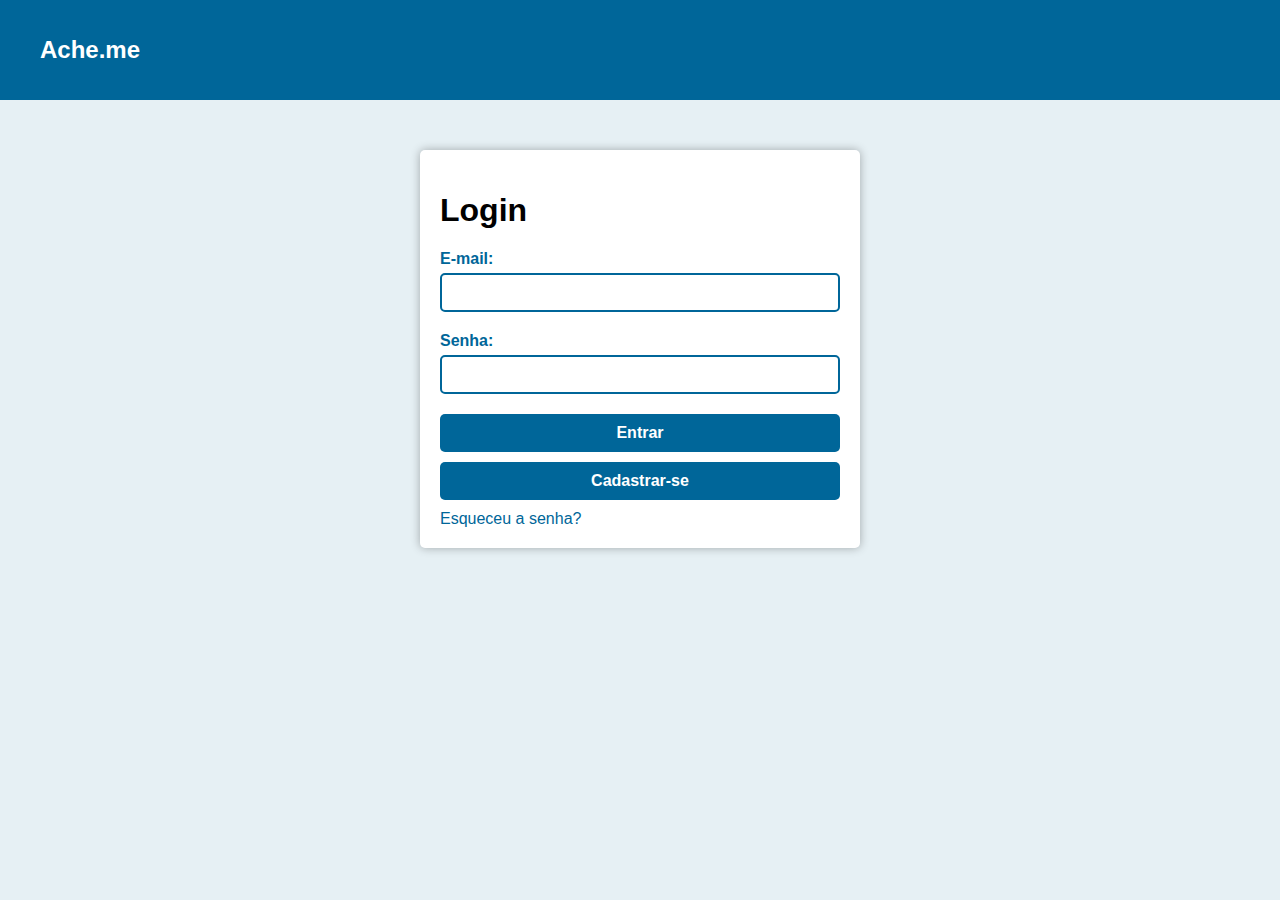
<file: index.html>
<!DOCTYPE html>
<html>

<head>
	<title>Tela de Login - Ache.me</title>
	<meta charset="UTF-8">
	<meta name="viewport" content="width=device-width, initial-scale=1.0">

	<style>
		body {
			background-color: #E6F0F4;
			margin: 0;
			padding: 0;
			font-family: Arial, sans-serif;
		}

		#header {
			background-color: #006699;
			color: white;
			padding: 20px;
			display: flex;
			align-items: center;
		}

		#header .header_title {
			font-size: 24px;
			margin-left: 20px;
		}

		.container {
			background-color: #FFFFFF;
			padding: 20px;
			border-radius: 5px;
			margin: auto;
			margin-top: 50px;
			width: 400px;
			box-shadow: 0px 0px 10px rgba(0, 0, 0, 0.3);
		}

		form {
			display: flex;
			flex-direction: column;
		}
		
		form a {
			text-decoration: none;
		}

		label {
			font-weight: bold;
			margin-bottom: 5px;
			color: #006699;
		}

		input[type=email],
		input[type=password] {
			padding: 10px;
			margin-bottom: 20px;
			border: 2px solid #006699;
			border-radius: 5px;
		}

		a#form-button {
			background-color: #006699;
			color: white;
			padding: 10px;
			border: none;
			border-radius: 5px;
			cursor: pointer;
			font-weight: bold;
			text-align: center;
			margin-bottom: 10px;
		}

		input[type=submit]:hover {
			background-color: #004466;
		}

		#forgot-password {
			text-align: center;
			margin-top: 20px;
			color: #006699;
			text-decoration: none;
		}
	</style>
</head>

<body>
	<header id="header">
		<h1 class="header_title">Ache.me</h1>
	</header>
	<div class="container">
		<h1>Login</h1>
		<form action="#" method="post" id="login-form">
			<label for="email">E-mail:</label>
			<input type="email" id="email" name="email" required>

			<label for="password">Senha:</label>
			<input type="password" id="password" name="password" required>

			<a href="./pages/opportunities.html" id="form-button">Entrar</a>
			<a href="./pages/cadastro.html" target="_blank" id="form-button">Cadastrar-se</a>

		</form>
		<a href="#" class="em_breve" id="forgot-password">Esqueceu a senha?</a>
	</div>

	<script src="../scripts/login.js"></script>
</body>

</html>
</file>
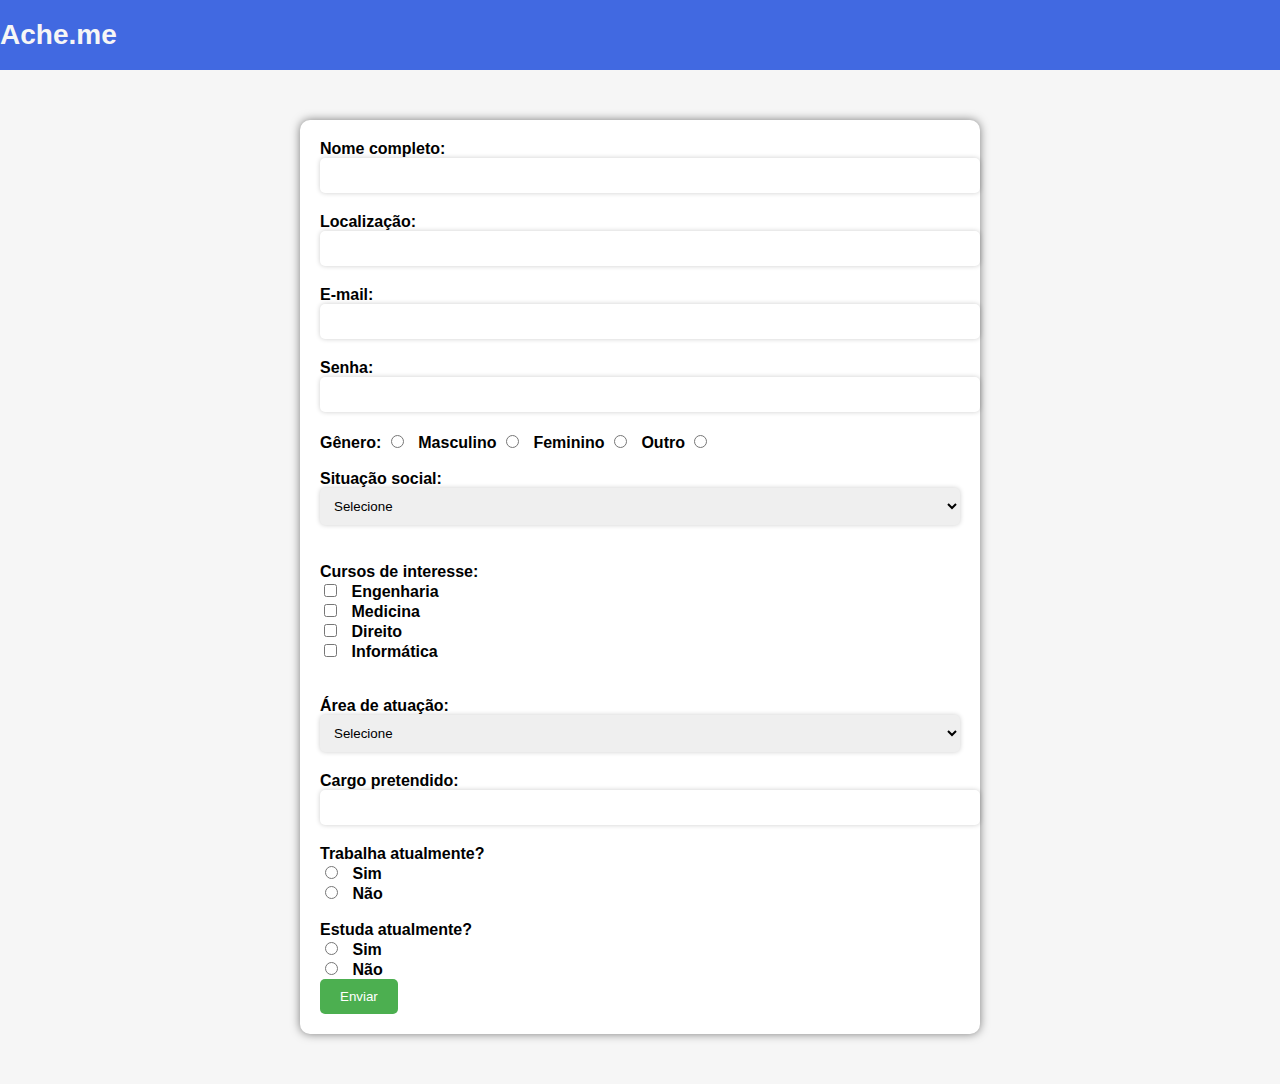
<file: pages/cadastro.html>
<!DOCTYPE html>
<html>

<head>
  <meta charset="UTF-8">
  <title>Cadastro</title>
  <style>
    body {
      background-color: #f6f6f6;
      font-family: 'Open Sans', sans-serif;
      font-size: 16px;
      margin: 0;
      padding: 0;

    }

    #form {
      width: 50%;
      margin: 0 auto;
      background-color: white;
      padding: 20px;
      border-radius: 10px;
      box-shadow: 0px 0px 10px 0px rgba(0, 0, 0, 0.5);
      margin-top: 50px;
      margin-bottom: 50px;
    }

    label {

      margin-top: 10px;
      font-weight: bold;
    }

    input[type="text"],
    input[type="email"],
    input[type="password"] {
      width: 100%;
      padding: 10px;
      margin-bottom: 20px;
      border: none;
      border-radius: 5px;
      box-shadow: 0px 0px 5px 0px rgba(0, 0, 0, 0.2);
    }

    input[type="radio"],
    input[type="checkbox"] {
      margin-right: 10px;
    }

    select {
      width: 100%;
      padding: 10px;
      margin-bottom: 20px;
      border: none;
      border-radius: 5px;
      box-shadow: 0px 0px 5px 0px rgba(0, 0, 0, 0.2);
    }

    button[type="submit"] {
      background-color: #4CAF50;
      color: white;
      padding: 10px 20px;
      border: none;
      border-radius: 5px;
      cursor: pointer;
    }

    button[type="submit"]:hover {
      background-color: #3e8e41;
    }
    
  </style>
  <link rel="stylesheet" href="../styles/header.css">
</head>

<body>
  <header id="header">
    <h1 class="header_title"><a href="../index.html">Ache.me</a></h1>
  </header>
  <form id="form">
    <label for="name">Nome completo:</label>
    <input type="text" id="name" name="name" required>

    <label for="name">Localização:</label>
    <input type="text" id="name" name="name" required>

    <label for="email">E-mail:</label>
    <input type="email" id="email" name="email" required>

    <label for="password">Senha:</label>
    <input type="password" id="password" name="password" required>

    <label for="gender">Gênero:</label>
    <input type="radio" id="male" name="gender" value="male">
    <label for="male">Masculino</label>
    <input type="radio" id="female" name="gender" value="female">
    <label for="female">Feminino</label>
    <input type="radio" id="other" name="gender" value="other">
    <label for="other">Outro</label>
    <input type="radio" id="other" name="gender" value="other">


    <br> <br>
    <label for="social">Situação social:</label>
    <select id="social" name="social">
      <option value="">Selecione</option>
      <option value="1">Baixa renda</option>
      <option value="2">Média renda</option>
      <option value="3">Alta renda</option>
    </select>
    <br> <br>

    <label for="courses">Cursos de interesse:</label><br>
    <input type="checkbox" id="course1" name="course1" value="engenharia">
    <label for="course1">Engenharia</label><br>
    <input type="checkbox" id="course2" name="course2" value="medicina">
    <label for="course2">Medicina</label><br>
    <input type="checkbox" id="course3" name="course3" value="direito">
    <label for="course3">Direito</label><br>
    <input type="checkbox" id="course4" name="course4" value="informatica">
    <label for="course4">Informática</label><br>

    <br> <br>

    <label for="area">Área de atuação:</label><br>
    <select id="area" name="area">

      <option value="">Selecione</option>
      <option value="engenharia">Engenharia</option>
      <option value="medicina">Medicina</option>
      <option value="direito">Direito</option>
      <option value="informatica">Informática</option>
    </select><br>
    <label for="job">Cargo pretendido:</label><br>
    <input type="text" id="job" name="job"><br>

    <label for="work">Trabalha atualmente?</label><br>
    <input type="radio" id="yes" name="work" value="yes">
    <label for="yes">Sim</label><br>
    <input type="radio" id="no" name="work" value="no">
    <label for="no">Não</label><br>

    <br>

    <label for="study">Estuda atualmente?</label><br>
    <input type="radio" id="yes" name="study" value="yes">
    <label for="yes">Sim</label><br>
    <input type="radio" id="no" name="study" value="no">
    <label for="no">Não</label><br>

    <button type="submit">Enviar</button>

  </form>
</body>

</html>
</file>
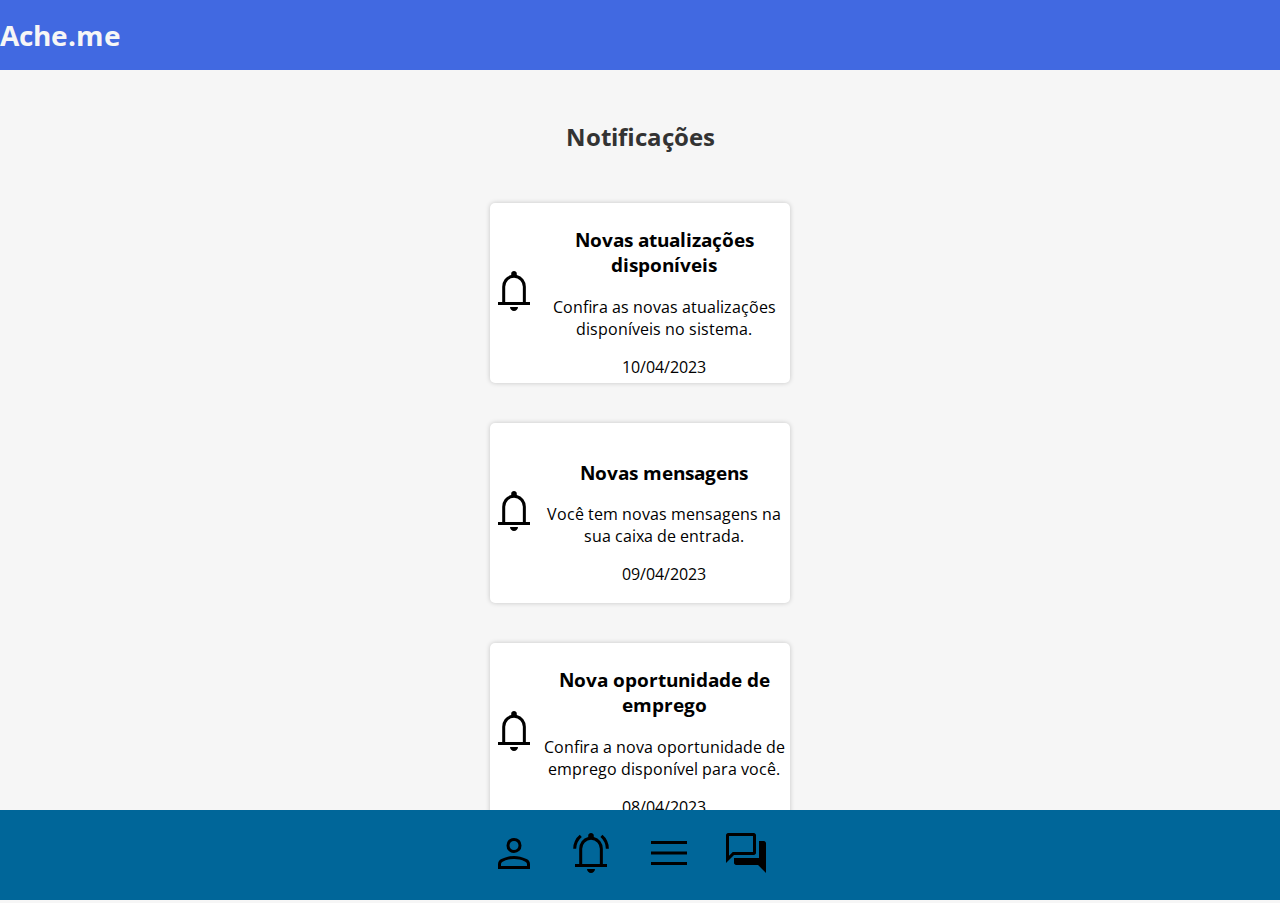
<file: pages/notifications.html>
<!DOCTYPE html>
<html>

<head>
  
  <title>Notificações - Ache.me</title>
  <link href="https://fonts.googleapis.com/css?family=Open+Sans:400,700" rel="stylesheet">
  <link rel="stylesheet" href="../styles/footer.css">
  <link rel="stylesheet" href="../styles/header.css">
  <style>
    body {
      background-color: #f6f6f6;
      font-family: 'Open Sans', sans-serif;
      font-size: 16px;
      margin: 0;
      padding: 0;
    }

  


    .container {
      margin-top: 50px;
      margin-bottom: 60px;
      text-align: center;
    }

    h2 {
      margin-bottom: 30px;
      color: #333;
      font-size: 24px;
      font-weight: bold;
    }

    .cards_container {
      display: flex;
      flex-direction: column;
      width: 100%;
      align-items: center;
    }
    
    .card {
      background-color: #fff;
      box-shadow: 0px 0px 5px 0px rgba(0, 0, 0, 0.2);
      border-radius: 5px;
      margin: 20px;
      width: 300px;
      height: 180px;
      display: flex;
      justify-content: center;
      align-items: center;
    }

    .card:hover {
      box-shadow: 0px 0px 10px 0px rgba(0, 0, 0, 0.2);
      transform: translateY(-10px);
    }

    .notif-icon {
      display: flex;
      align-items: center;
      justify-content: center;
      background-color: #fff;
      border-radius: 50%;
      height: 80px;
      width: 80px;
      margin-right: 20px;
      box-shadow: 0px 0px 10px 0px rgba(0, 0, 0, 0.2);
    }

    .notif-text {
      display: flex;
      flex-direction: column;
      justify-content: center;
    }

    .notif-title {
      font-size: 20px;
      font-weight: bold;
      margin-bottom: 10px;
    }

    .notif-message {
      font-size: 16px;
      color: #666;
    }

    .notif-date {
      font-size: 14px;
      color: #999;
      margin-top: 10px;
    }



    
  </style>
</head>

<body>
  <header id="header">
    <h1 class="header_title"><a href="../index.html">Ache.me</a></h1>
  </header>
  <div class="container">
    <h2>Notificações</h2>
    <div class="cards_container">
      <div class="card">
        <div class="card_icon">
          <img src="../assets/icons/notificacao.svg" alt="Ícone de notificação">
        </div>
        <div class="card_content">
          <h3>Novas atualizações disponíveis</h3>
          <p>Confira as novas atualizações disponíveis no sistema.</p>
          <span class="card_date">10/04/2023</span>
        </div>
      </div>
      <div class="card">
        <div class="card_icon">
          <img src="../assets/icons/notificacao.svg" alt="Ícone de notificação">
        </div>
        <div class="card_content">
          <h3>Novas mensagens</h3>
          <p>Você tem novas mensagens na sua caixa de entrada.</p>
          <span class="card_date">09/04/2023</span>
        </div>
      </div>
      <div class="card">
        <div class="card_icon">
          <img src="../assets/icons/notificacao.svg" alt="Ícone de notificação">
        </div>
        <div class="card_content">
          <h3>Nova oportunidade de emprego</h3>
          <p>Confira a nova oportunidade de emprego disponível para você.</p>
          <span class="card_date">08/04/2023</span>
        </div>
      </div>
    </div>
  </div>

  <footer>
    <footer>
      <nav>
        <ul>
          <li><a href="../pages/profile.html"><img src="../assets/icons/profile.svg" alt="Perfil"></a></li>
          <li><a href="../pages/notifications.html"><img src="../assets/icons/notificacao-activate.svg" alt="Notificações"></a></li>
          <li><a href="../pages/opportunities.html"><img src="../assets/icons/menu.svg" alt=""></a></li>
          <li><a href="#" class="em_breve"><img src="../assets/icons/forum.svg" alt="Forum"></a></li>
        </ul>
      </nav>
    </footer>
    <script src="../scripts/emBreve.js"></script>
</body>

</html>
</file>
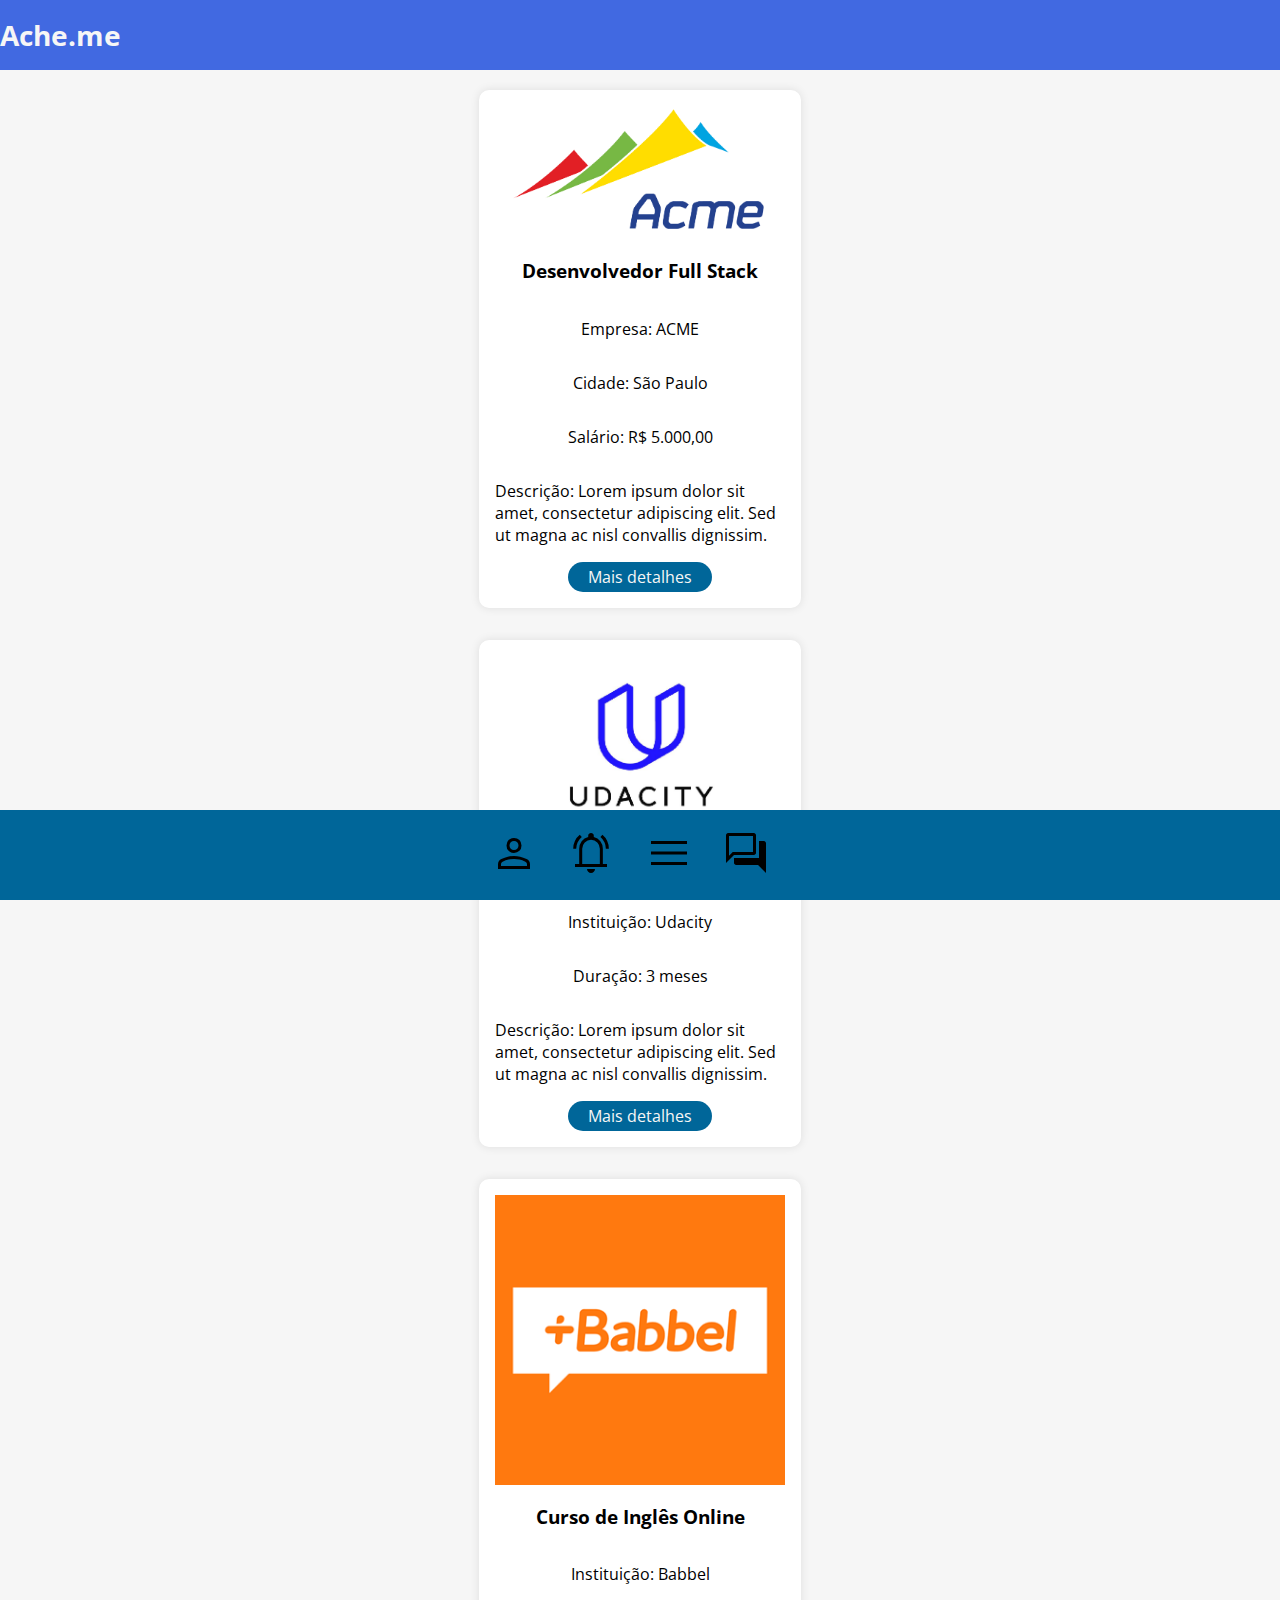
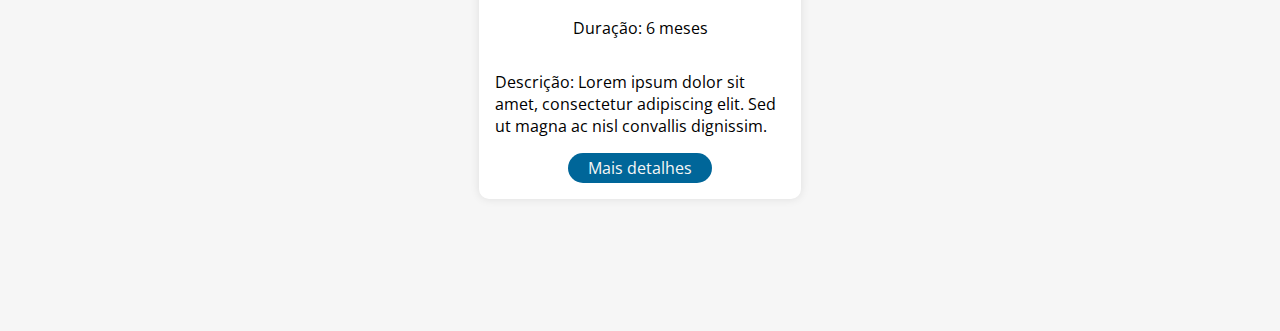
<file: pages/opportunities.html>
<!DOCTYPE html>
<html lang="pt-br">

<head>
	<meta charset="UTF-8">
	<title>Ache.me - Feed</title>
	<link href="https://fonts.googleapis.com/css?family=Open+Sans:400,700" rel="stylesheet">
	<link rel="stylesheet" href="../styles/footer.css">
	<link rel="stylesheet" href="../styles/header.css">
	<style>
		body {
			background-color: #f6f6f6;
			font-family: 'Open Sans', sans-serif;
			font-size: 16px;
			margin: 0;
			padding: 0;
		}

		/* Estilos do main */

		main {
			max-width: 900px;
			margin: 0 auto;
			padding: 20px;
		}

		.card-section {
			display: flex;
			flex-wrap: wrap;
			flex-direction: column;
			margin-bottom: 5rem;
		}

		.card {
			display: flex;
			flex-direction: column;
			justify-content: center;
			align-items: center;
			background-color: #fff;
			border-radius: 10px;
			box-shadow: 0px 0px 10px rgba(0, 0, 0, 0.1);
			width: calc(33.33% - 0.66rem);
			padding: 1rem;
			margin: auto;
			margin-bottom: 2rem;
		}

		.card img {
			width: 100%;
		}

		.card-link {
			text-decoration: none;
			background-color: #006699;
			color: #f6f6f6;
			border-radius: 30px;
			width: 50%;
			text-align: center;
			height: 30px;
			display: flex;
			align-items: center;
			justify-content: center;
		}

		.card-link:hover {
			background-color: #4169E1;
		}
	</style>
</head>

<body>
	<header id="header">
		<h1 class="header_title"><a href="../index.html">Ache.me</a></h1>
	</header>

	<main>
		<section class="card-section">
			<div class="card">
				<img src="../assets/imagens/acme-logo.png" alt="Imagem da Vaga">
				<h3>Desenvolvedor Full Stack</h3>
				<p>Empresa: ACME</p>
				<p>Cidade: São Paulo</p>
				<p>Salário: R$ 5.000,00</p>
				<p>Descrição: Lorem ipsum dolor sit amet, consectetur adipiscing elit. Sed ut magna ac nisl convallis dignissim.
				</p>
				<a href="#" class="card-link em_breve">Mais detalhes</a>
			</div>
			<div class="card">
				<img src="../assets/imagens/logo_udacity.jpeg" alt="Imagem do Bootcamp">
				<h3>Bootcamp de Front-end</h3>
				<p>Instituição: Udacity</p>
				<p>Duração: 3 meses</p>
				<p>Descrição: Lorem ipsum dolor sit amet, consectetur adipiscing elit. Sed ut magna ac nisl convallis dignissim.
				</p>
				<a href="#" class="card-link em_breve">Mais detalhes</a>
			</div>
			<div class="card">
				<img src="../assets/imagens/babbel-logo.png" alt="Imagem do Curso">
				<h3>Curso de Inglês Online</h3>
				<p>Instituição: Babbel</p>
				<p>Duração: 6 meses</p>
				<p>Descrição: Lorem ipsum dolor sit amet, consectetur adipiscing elit. Sed ut magna ac nisl convallis dignissim.
				</p>
				<a href="#" class="card-link em_breve">Mais detalhes</a>
			</div>
			<!-- adicione mais cards aqui -->
		</section>
	</main>
  <footer>
    <nav>
      <ul>
        <li><a href="../pages/profile.html"><img src="../assets/icons/profile.svg" alt="Perfil"></a></li>
        <li><a href="../pages/notifications.html"><img src="../assets/icons/notificacao-activate.svg" alt="Notificações"></a></li>
        <li><a href="../pages/opportunities.html"><img src="../assets/icons/menu.svg" alt=""></a></li>
        <li><a href="#" class="em_breve"><img src="../assets/icons/forum.svg" alt="Forum"></a></li>
      </ul>
    </nav>
  </footer>
	<script src="../scripts/emBreve.js"></script>
</body>

</html>
</file>
<file: styles/header.css>
#header {
  background-color: #4169E1;
  height: 70px;
  display: flex;
  align-items: center;
}



header a{
  color: #fff;
  font-size: 28px;
  font-weight: bold;
  float: left;
  margin-right: 20px;
  text-decoration: none;
  color: #f6f6f6;
}
</file>
<file: styles/footer.css>
footer {
	position: fixed;
	bottom: 0;
	left: 0;
	width: 100%;
	height: 50px;
	background-color: #006699;
	color: #FFFFFF;
	display: flex;
	align-items: center;
	height: 10vh;

}

footer nav {
  margin: auto;
	display: flex;
	width: 300px;
}

footer ul {
	list-style: none;
	margin: 0;
	padding: 0;
	display: flex;
	width: 100%;
	justify-content: space-between;
}

footer li {
	margin-right: 20px;
	font-size: 18px;
}

footer a {
	color: #FFFFFF;
	text-decoration: none;
}

footer a:hover {
	color: #CCCCCC;
}
</file>
